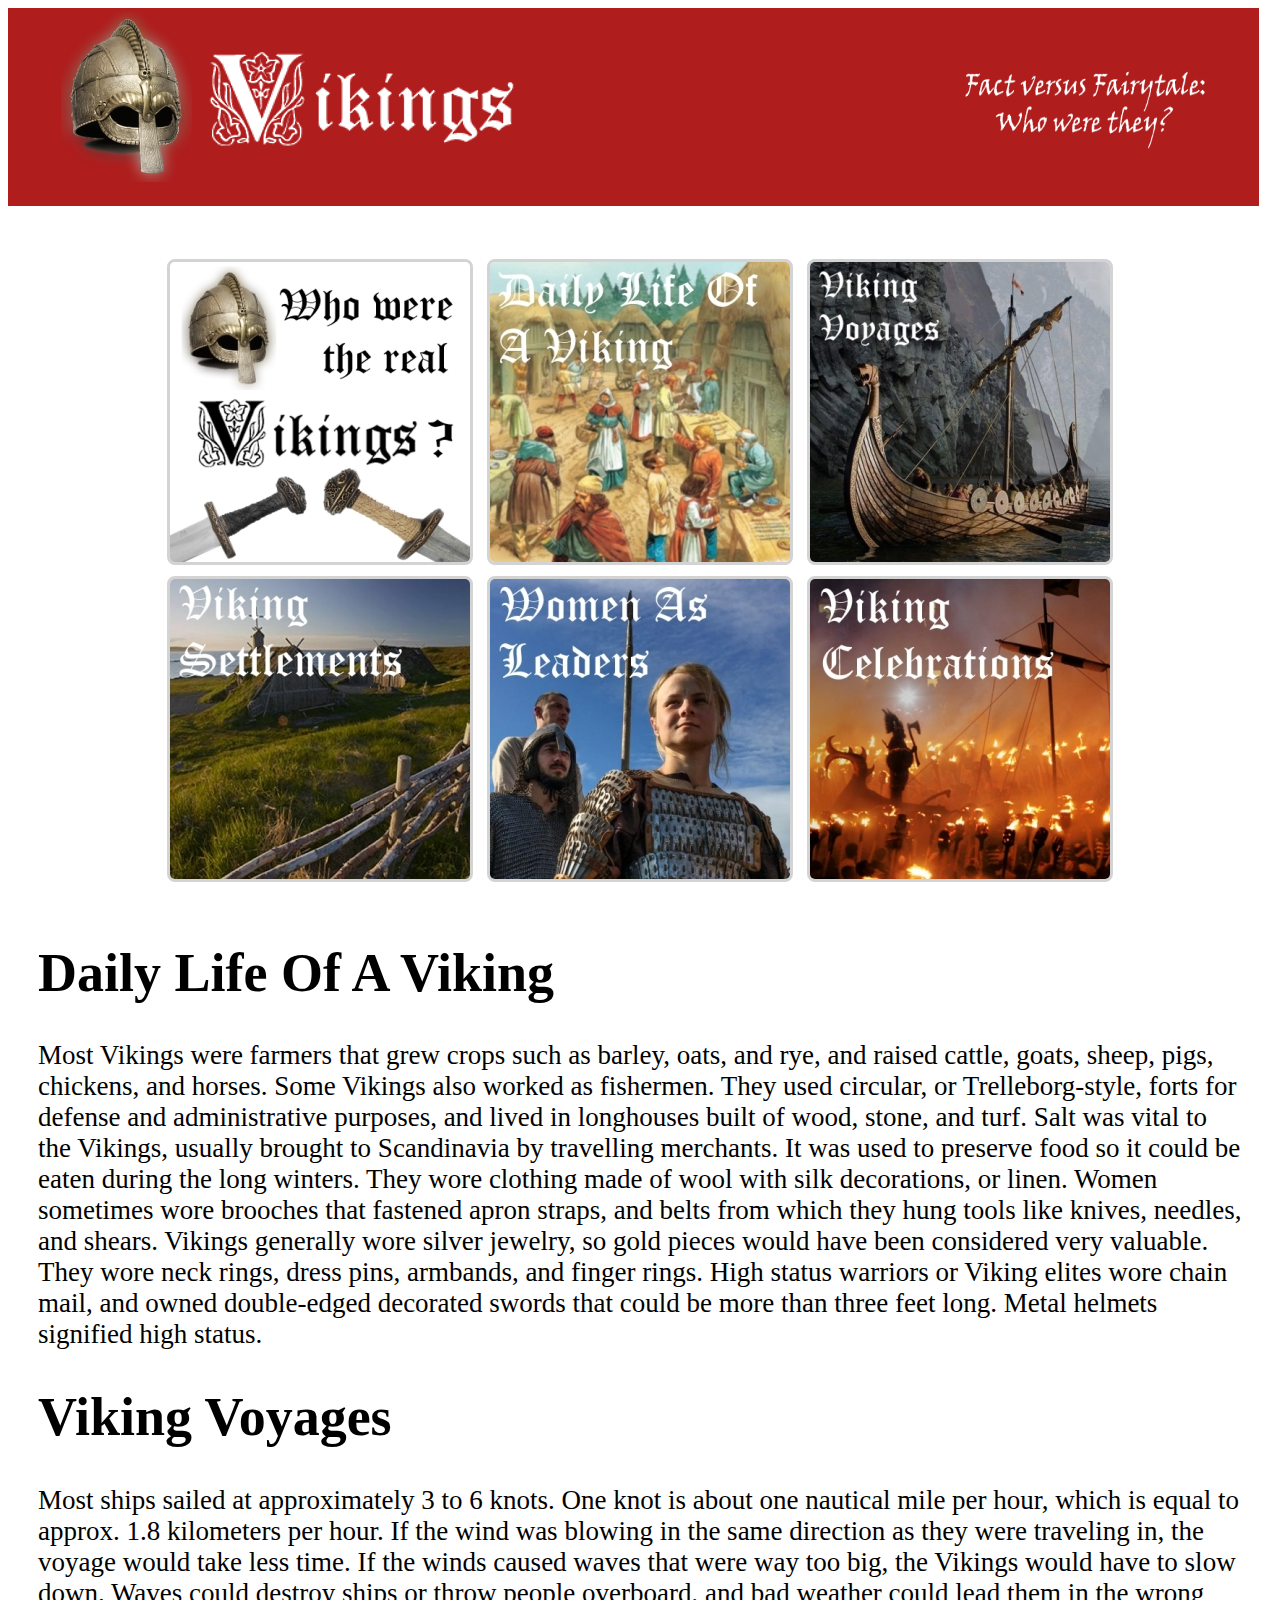
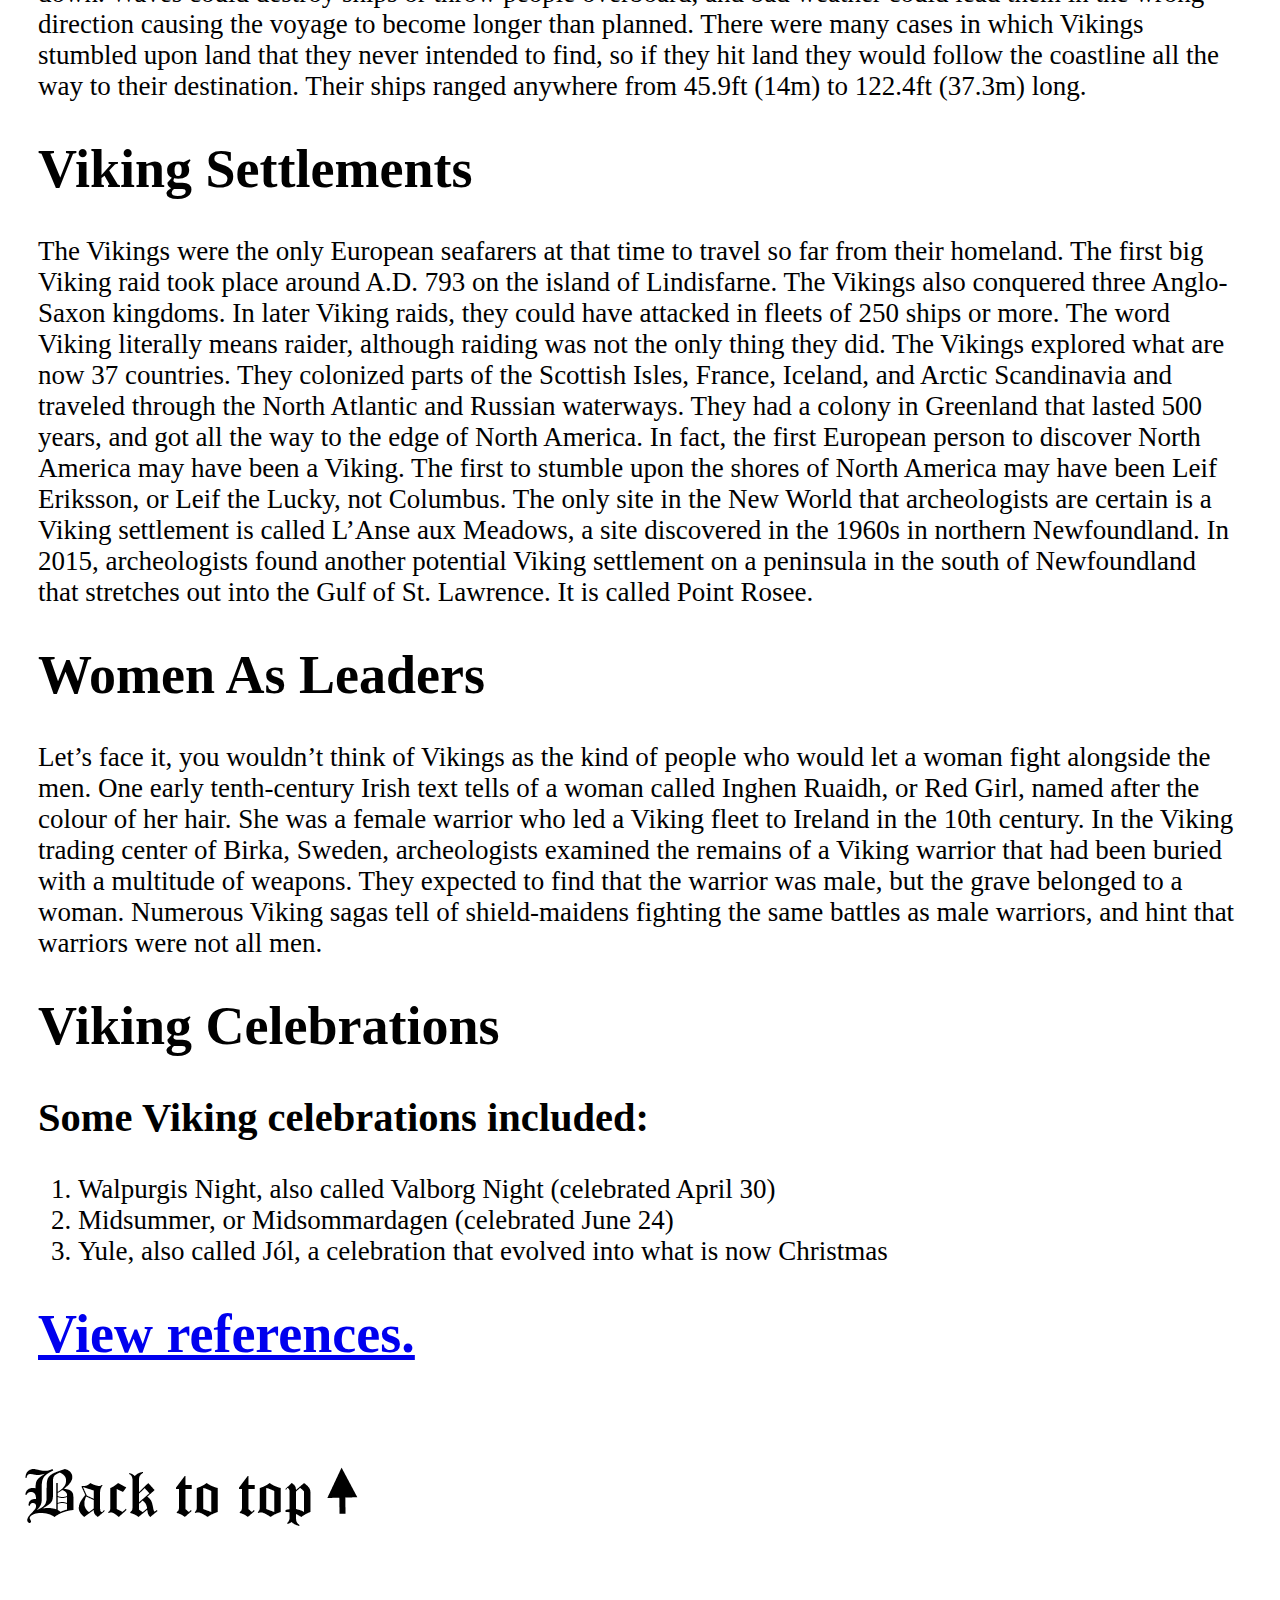
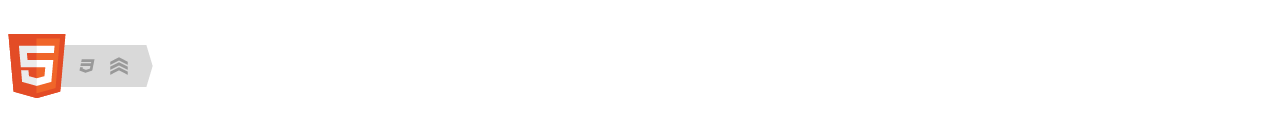
<file: index.html>
<!doctype html>

<html>
	<head>
		<title>Vikings: Fact versus Fairytale</title>
		<meta charset="UTF-8"/>
		<link rel="stylesheet" type="text/css" href="project.css"/>
		<link rel="shortcut icon" type="image/x-icon" href="vikingimages/favicon.png"/>
	</head>
	<body>
		<table id="header">
			<tr>
				<td><img src="vikingimages/header.png" alt="page logo"/></td>
				<td id="headerright"><img src="vikingimages/headerright.png" alt="Fact vs. Fairytale: Who were they?"/></td>
			</tr>		
		</table>
		
		<div class="spacer"></div>
		
		<table id="imagemenu">
			<tr>
				<td>
					<a class="thumbnails disabledimage" href="#"><img alt="Who were the real Vikings?" src="vikingimages/whowerethey.jpg"/></a>
				</td>
				<td>
					<a class="thumbnails enabledimage" href="#dailylife"><img alt="Daily Life Of A Viking" src="vikingimages/dailylifeofaviking.jpg"/></a>
				</td>
				<td>
					<a class="thumbnails enabledimage" href="#voyages"><img alt="Viking Voyages" src="vikingimages/vikingvoyages.jpg"/></a>
				</td>				
			</tr>
			<tr>
				<td>
					<a class="thumbnails enabledimage" href="#settlements"><img alt="Viking Settlements" src="vikingimages/vikingsettlements.jpg"/></a>
				</td>
				<td>
					<a class="thumbnails enabledimage" href="#womenleaders"><img alt="Women As Leaders" src="vikingimages/womenasleaders.jpg"/></a>
				</td>
				<td>
					<a class="thumbnails enabledimage" href="#celebrate"><img alt="Viking Celebrations" src="vikingimages/vikingcelebrations.jpg"/></a>
				</td>
			</tr>
		</table>
		
		<div class="spacer"></div>
		
		<div id="content">
			<h1 id="dailylife">Daily Life Of A Viking</h1>
			<p>Most Vikings were farmers that grew crops such as barley, oats, and rye, and 
			raised cattle, goats, sheep, pigs, chickens, and horses. Some Vikings also worked 
			as fishermen. They used circular, or Trelleborg-style, forts for defense and 
			administrative purposes, and lived in longhouses built of wood, stone, and turf. 
			Salt was vital to the Vikings, usually brought to Scandinavia by travelling 
			merchants. It was used to preserve food so it could be eaten during the long 
			winters. They wore clothing made of wool with silk decorations, or linen. Women 
			sometimes wore brooches that fastened apron straps, and belts from which they 
			hung tools like knives, needles, and shears. Vikings generally wore silver 
			jewelry, so gold pieces would have been considered very valuable. They wore 
			neck rings, dress pins, armbands, and finger rings. High status warriors or 
			Viking elites wore chain mail, and owned double-edged decorated swords that 
			could be more than three feet long. Metal helmets signified high status.</p>
			
			<h1 id="voyages">Viking Voyages</h1>
			<p>Most ships sailed at approximately 3 to 6 knots. One knot is about one nautical 
			mile per hour, which is equal to approx. 1.8 kilometers per hour. If the wind was blowing in the 
			same direction as they were traveling in, the voyage would take less time. If 
			the winds caused waves that were way too big, the Vikings would have to slow 
			down. Waves could destroy ships or throw people overboard, and bad weather 
			could lead them in the wrong direction causing the voyage to become longer 
			than planned. There were many cases in which Vikings stumbled upon land that 
			they never intended to find, so if they hit land they would follow the coastline 
			all the way to their destination. Their ships ranged anywhere from 45.9ft (14m) 
			to 122.4ft (37.3m) long.</p>
		
			<h1 id="settlements">Viking Settlements</h1>
			<p>The Vikings were the only European seafarers at that time to travel so far 
			from their homeland. The first big Viking raid took place around A.D. 793 on 
			the island of Lindisfarne. The Vikings also conquered three Anglo-Saxon kingdoms. 
			In later Viking raids, they could have attacked in fleets of 250 ships or more. 
			The word Viking literally means raider, although raiding was not the only thing 
			they did. The Vikings explored what are now 37 countries. They colonized parts 
			of the Scottish Isles, France, Iceland, and Arctic Scandinavia and traveled 
			through the North Atlantic and Russian waterways. They had a colony in Greenland 
			that lasted 500 years, and got all the way to the edge of North America. In fact, 
			the first European person to discover North America may have been a Viking. The 
			first to stumble upon the shores of North America may have been Leif Eriksson, 
			or Leif the Lucky, not Columbus. The only site in the New World that archeologists 
			are certain is a Viking settlement is called L&rsquo;Anse aux Meadows, a site discovered 
			in the 1960s in northern Newfoundland. In 2015, archeologists found another 
			potential Viking settlement on a peninsula in the south of Newfoundland 
			that stretches out into the Gulf of St. Lawrence. It is called Point Rosee.</p>
			
			<h1 id="womenleaders">Women As Leaders</h1>
			<p>Let&rsquo;s face it, you wouldn&rsquo;t think of Vikings as the kind of people who would 
			let a woman fight alongside the men. One early tenth-century Irish text tells 
			of a woman called Inghen Ruaidh, or Red Girl, named after the colour of her 
			hair. She was a female warrior who led a Viking fleet to Ireland in the 10th 
			century. In the Viking trading center of Birka, Sweden, archeologists examined 
			the remains of a Viking warrior that had been buried with a multitude of weapons. 
			They expected to find that the warrior was male, but the grave belonged to a 
			woman. Numerous Viking sagas tell of shield-maidens fighting the same battles 
			as male warriors, and hint that warriors were not all men.</p>
			
			<h1 id="celebrate">Viking Celebrations</h1>
			<h2>Some Viking celebrations included:</h2>
			<ol>
				<li>Walpurgis Night, also called Valborg Night (celebrated April 30)</li>
				<li>Midsummer, or Midsommardagen (celebrated June 24)</li>
				<li>Yule, also called J&oacute;l, a celebration that evolved into what is now Christmas</li>
			</ol>
			
			<a href="references.html"><h1>View references.</h1></a>
		</div>
		
		<a href="#header"><img id="jump" alt="back to top" src="vikingimages/backtotop.png" height="85"/></a>
		<!-- Click on the above to go back to the top of the page. -->
		<div class="spacer"></div>
		<a href="https://validator.w3.org/nu/?doc=https%3A%2F%2Ftinatey.github.io%2Fhome%2F">
		<img src="vikingimages/validator.png" width="165" height="64" alt="HTML5 with CSS3 and Semantics"></a>

	</body>
</html>
</file>
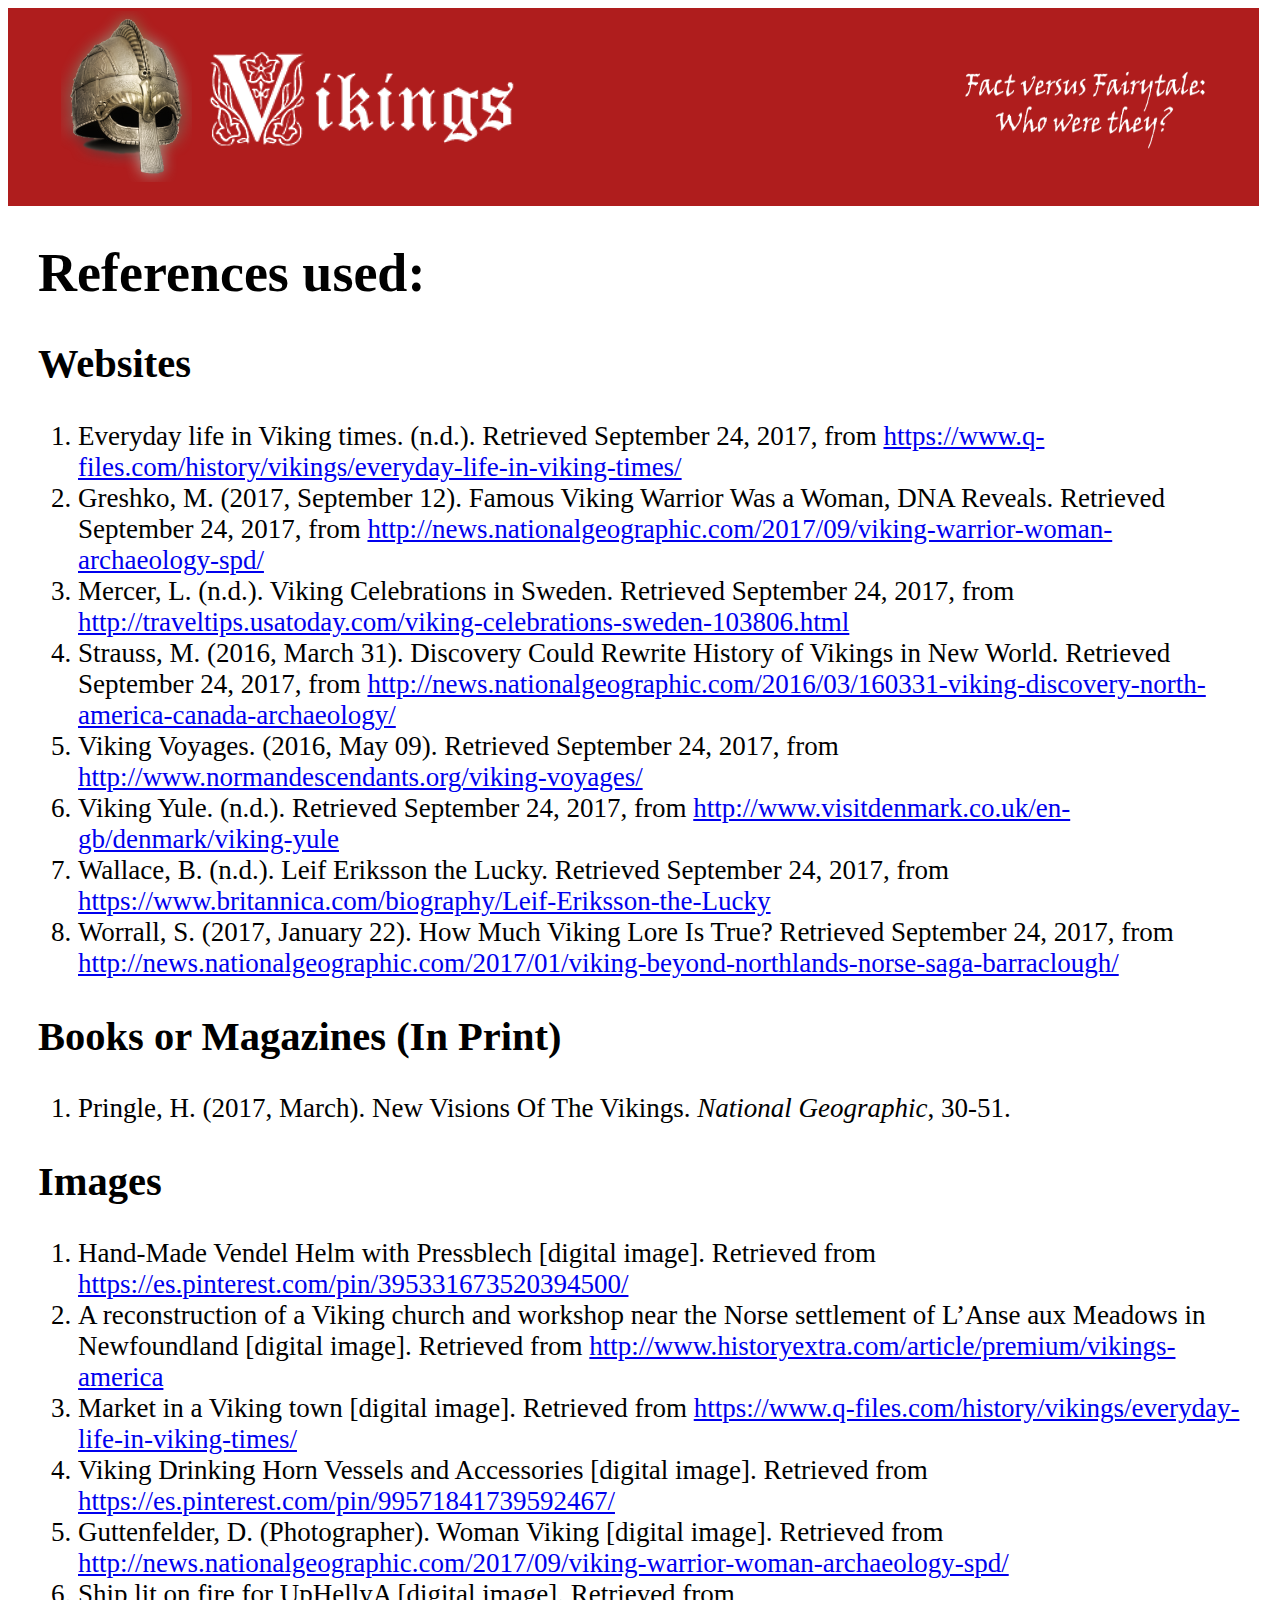
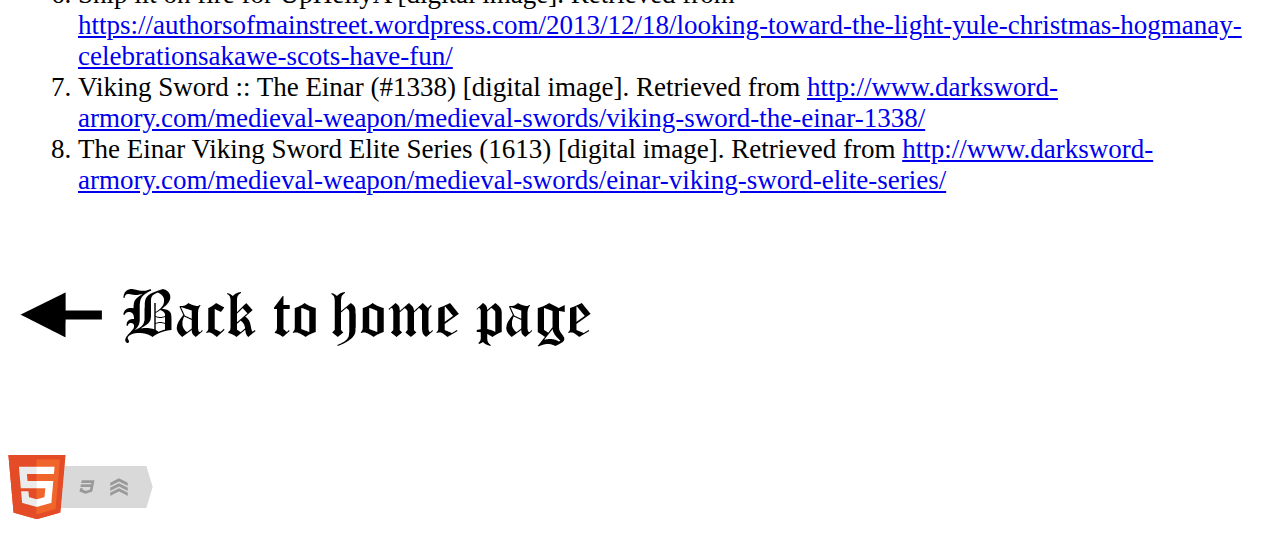
<file: references.html>
﻿<!doctype html>

<html>
	<head>
		<title>Vikings: Fact versus Fairytale</title>
		<meta charset="UTF-8"/>
		<link rel="stylesheet" type="text/css" href="project.css"/>
		<link rel="shortcut icon" type="image/x-icon" href="vikingimages/favicon.png"/>
	</head>
	<body>
		<table id="header">
			<tr>
				<td><img src="vikingimages/header.png" alt="page logo"/></td>
				<td id="headerright"><img src="vikingimages/headerright.png" alt="Fact vs. Fairytale: Who were they?"/></td>
			</tr>		
		</table>
		<div id="content">
			<h1>References used:</h1>
			<h2>Websites</h2>
			<ol>
				<li>Everyday life in Viking times. (n.d.). Retrieved September 24, 2017, from 
				<a href="https://www.q-files.com/history/vikings/everyday-life-in-viking-times/" target="_blank">
				https://www.q-files.com/history/vikings/everyday-life-in-viking-times/</a></li>
				
				<li>Greshko, M. (2017, September 12). Famous Viking Warrior Was a Woman, DNA Reveals. Retrieved September 24, 2017, from 
				<a href="http://news.nationalgeographic.com/2017/09/viking-warrior-woman-archaeology-spd/" target="_blank">
				http://news.nationalgeographic.com/2017/09/viking-warrior-woman-archaeology-spd/</a></li>
				
				<li>Mercer, L. (n.d.). Viking Celebrations in Sweden. Retrieved September 24, 2017, from 
				<a href="http://traveltips.usatoday.com/viking-celebrations-sweden-103806.html" target="_blank">
				http://traveltips.usatoday.com/viking-celebrations-sweden-103806.html</a></li>
				
				<li>Strauss, M. (2016, March 31). Discovery Could Rewrite History of Vikings in New World. Retrieved September 24, 2017, from 
				<a href="http://news.nationalgeographic.com/2016/03/160331-viking-discovery-north-america-canada-archaeology/" target="_blank">
				http://news.nationalgeographic.com/2016/03/160331-viking-discovery-north-america-canada-archaeology/</a></li>
				
				<li>Viking Voyages. (2016, May 09). Retrieved September 24, 2017, from 
				<a href="http://www.normandescendants.org/viking-voyages/" target="_blank">
				http://www.normandescendants.org/viking-voyages/</a></li>
				
				<li>Viking Yule. (n.d.). Retrieved September 24, 2017, from 
				<a href="http://www.visitdenmark.co.uk/en-gb/denmark/viking-yule" target="blank">
				http://www.visitdenmark.co.uk/en-gb/denmark/viking-yule</a></li>
				
				<li>Wallace, B. (n.d.). Leif Eriksson the Lucky. Retrieved September 24, 2017, from 
				<a href="https://www.britannica.com/biography/Leif-Eriksson-the-Lucky" target="blank">
				https://www.britannica.com/biography/Leif-Eriksson-the-Lucky</a></li>
				
				<li>Worrall, S. (2017, January 22). How Much Viking Lore Is True? Retrieved September 24, 2017, from 
				<a href="http://news.nationalgeographic.com/2017/01/viking-beyond-northlands-norse-saga-barraclough/" target="blank">
				http://news.nationalgeographic.com/2017/01/viking-beyond-northlands-norse-saga-barraclough/</a></li>
			</ol>
			
			<h2>Books or Magazines (In Print)</h2>
			<ol>
				<li>Pringle, H. (2017, March). New Visions Of The Vikings. <span class="italic">National Geographic</span>, 30-51.</li>
			</ol>
			
			<h2>Images</h2>
			<ol>
				<li>Hand-Made Vendel Helm with Pressblech [digital image]. Retrieved from 
				<a href="https://es.pinterest.com/pin/395331673520394500/" target="_blank">
				https://es.pinterest.com/pin/395331673520394500/</a></li>
				
				<li>A reconstruction of a Viking  church and workshop near the Norse settlement of L’Anse aux Meadows in Newfoundland 
				[digital image]. Retrieved from <a href="http://www.historyextra.com/article/premium/vikings-america" target="_blank">
				http://www.historyextra.com/article/premium/vikings-america</a></li>
				
				<li>Market in a Viking town [digital image]. Retrieved from 
				<a href="https://www.q-files.com/history/vikings/everyday-life-in-viking-times/" target="_blank">
				https://www.q-files.com/history/vikings/everyday-life-in-viking-times/</a></li>
				
				<li>Viking Drinking Horn Vessels and Accessories [digital image]. Retrieved from 
				<a href="https://es.pinterest.com/pin/99571841739592467/" target="_blank">
				https://es.pinterest.com/pin/99571841739592467/</a></li>
				
				<li>Guttenfelder, D. (Photographer). Woman Viking [digital image]. Retrieved from 
				<a href="http://news.nationalgeographic.com/2017/09/viking-warrior-woman-archaeology-spd/" target="_blank">
				http://news.nationalgeographic.com/2017/09/viking-warrior-woman-archaeology-spd/</a></li>
				
				<li>Ship lit on fire for UpHellyA [digital image]. Retrieved from 
				<a href="https://authorsofmainstreet.wordpress.com/2013/12/18/looking-toward-the-light-yule-christmas-hogmanay-celebrationsakawe-scots-have-fun/" target="_blank">
				https://authorsofmainstreet.wordpress.com/2013/12/18/looking-toward-the-light-yule-christmas-hogmanay-celebrationsakawe-scots-have-fun/</a></li>
				
				<li>Viking Sword :: The Einar (&#35;1338) [digital image]. Retrieved from 
				<a href="http://www.darksword-armory.com/medieval-weapon/medieval-swords/viking-sword-the-einar-1338/" target="_blank">
				http://www.darksword-armory.com/medieval-weapon/medieval-swords/viking-sword-the-einar-1338/</a></li>
				
				<li>The Einar Viking Sword Elite Series (1613) [digital image]. Retrieved from 
				<a href="http://www.darksword-armory.com/medieval-weapon/medieval-swords/einar-viking-sword-elite-series/" target="_blank">
				http://www.darksword-armory.com/medieval-weapon/medieval-swords/einar-viking-sword-elite-series/</a></li>
			</ol>
		</div>
		<a href="https://tinatey.github.io/home/"><img id="jump" alt="back to home page" src="vikingimages/backtohome.png" height="85"/></a>
		<div class="spacer"></div>
		<a href="https://validator.w3.org/nu/?doc=https%3A%2F%2Ftinatey.github.io%2Fhome%2Freferences.html">
		<img src="vikingimages/validator.png" width="165" height="64" alt="HTML5 with CSS3 and Semantics"></a>
	</body>
</html>
</file>
<file: project.css>
﻿#header{
	font-family: "High Tower Text", "Arial Narrow", serif;
	font-weight: bolder;
	width: 99%;
	background-color: #AF1D1D;
	font-size: 17pt;
	padding-left: 50px;
}
body{
	font-family: "High Tower Text", "Arial Narrow", serif;
	font-size: 27px;
}
.italic{
	font-style: italic;
	/* I use this to make certain words italic. */
}
#headerright{
	float: right;
}
#jump{
	padding-top: 50px;
	padding-bottom: 40px;
}
#imagemenu{
	margin-top: 50px;
	margin-bottom: 50px;
	margin: auto;
}
.spacer{
	margin-top: 50px;
}
#imagemenu td{
	text-align: center;
}
.thumbnails{
	width: 30%;
	padding: 5px;
}
.thumbnails img{
	border: 3px #D3D3D3 solid;
	border-radius: 8px;
}
.thumbnails.disabledimage{
	cursor: default;
}
.thumbnails.enabledimage{
	cursor: pointer;
}
.thumbnails.enabledimage img:hover{
	border: 3px #D53F27 solid;
}
#content{
	padding-left: 30px;
	padding-right: 30px;
}
</file>
